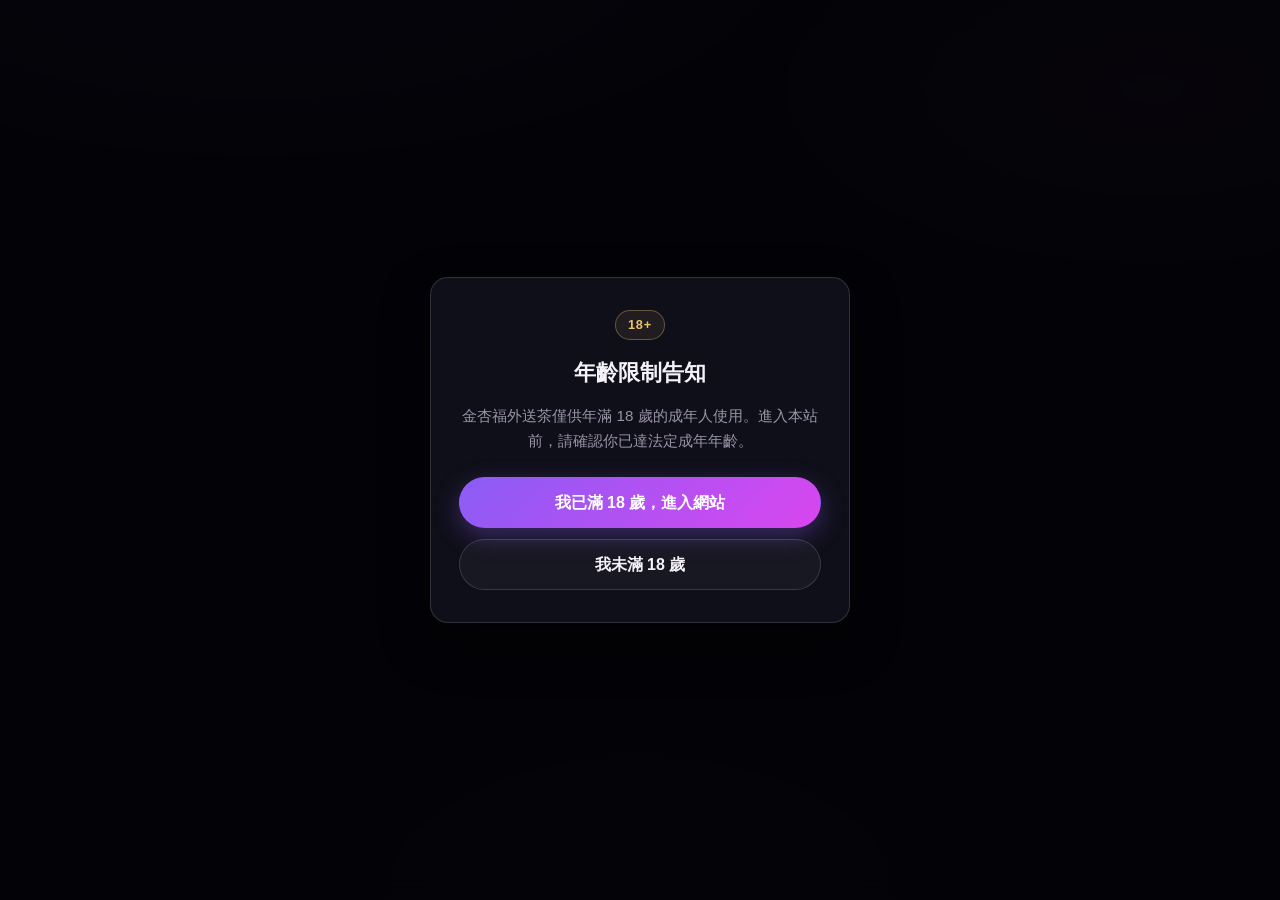
<file: index.html>
<!DOCTYPE html>
<html lang="zh-Hant">
<head>
  <meta charset="UTF-8" />
  <meta name="viewport" content="width=device-width, initial-scale=1" />
  <title>金杏福外送茶</title>
  <meta name="description" content="金杏福外送茶 — 簡潔的交友配對平台。" />
  <link rel="stylesheet" href="css/styles.css?v=20261018e" />
  <style>
    .home-simple {
      min-height: calc(100vh - 140px);
      display: flex;
      align-items: center;
      justify-content: center;
      text-align: center;
      padding: 3rem 1rem 4rem;
    }
    .home-simple h1 {
      font-size: clamp(2rem, 5vw, 3rem);
      margin: 0 0 0.75rem;
      letter-spacing: 0.02em;
    }
    .home-simple h1 em {
      font-style: normal;
      background: linear-gradient(120deg, #c4b5fd, #f9a8d4, #fcd34d);
      -webkit-background-clip: text;
      background-clip: text;
      color: transparent;
    }
    .home-simple .lead {
      margin: 0 auto 1.75rem;
      max-width: 22rem;
      color: var(--text-muted, #a1a1aa);
      font-size: 1.05rem;
      line-height: 1.6;
    }
    .region-grid {
      display: grid;
      grid-template-columns: repeat(3, minmax(0, 1fr));
      gap: 1rem;
      max-width: 42rem;
      margin: 0 auto;
      text-align: center;
    }
    @media (max-width: 640px) {
      .region-grid { grid-template-columns: 1fr; max-width: 16rem; }
    }
    .region-card {
      display: flex;
      flex-direction: column;
      align-items: center;
      gap: 0.75rem;
      padding: 0.25rem;
    }
    .region-card .btn {
      min-width: 7.5rem;
      justify-content: center;
    }
    .region-cities {
      list-style: none;
      margin: 0;
      padding: 0;
      color: var(--text-muted, #a1a1aa);
      font-size: 0.9rem;
      line-height: 1.7;
    }
    .site-footer.compact {
      padding: 1.25rem 0;
      text-align: center;
      font-size: 0.85rem;
      color: var(--text-muted, #71717a);
    }
    .site-footer.compact .legal { display: none; }
    .site-nav-title-only .container {
      justify-content: center;
    }
  </style>
</head>
<body>
  <nav class="site-nav site-nav-title-only">
    <div class="container">
      <a class="brand" href="index.html">
        <span class="brand-mark">金</span>
        <span class="brand-text">金杏福外送茶</span>
      </a>
    </div>
  </nav>

  <main class="home-simple">
    <div>
      <h1>金杏福外送茶<br /><em>選擇今晚約會的對象</em></h1>
      <p class="lead">遇見心動的她</p>
      <div class="region-grid">
        <div class="region-card">
          <a class="btn btn-primary" href="browse.html?region=north&pick=1">北部</a>
          <ul class="region-cities">
            <li>台北</li>
            <li>新北</li>
            <li>桃園</li>
            <li>新竹</li>
          </ul>
        </div>
        <div class="region-card">
          <a class="btn btn-primary" href="browse.html?region=central&pick=1">中部</a>
          <ul class="region-cities">
            <li>台中</li>
          </ul>
        </div>
        <div class="region-card">
          <a class="btn btn-primary" href="browse.html?region=south&pick=1">南部</a>
          <ul class="region-cities">
            <li>台南</li>
            <li>高雄</li>
          </ul>
        </div>
      </div>
    </div>
  </main>

  <footer class="site-footer compact">
    <div class="container">© 2026 金杏福外送茶</div>
  </footer>

  <script src="js/app.js?v=20261018e"></script>
</body>
</html>
</file>
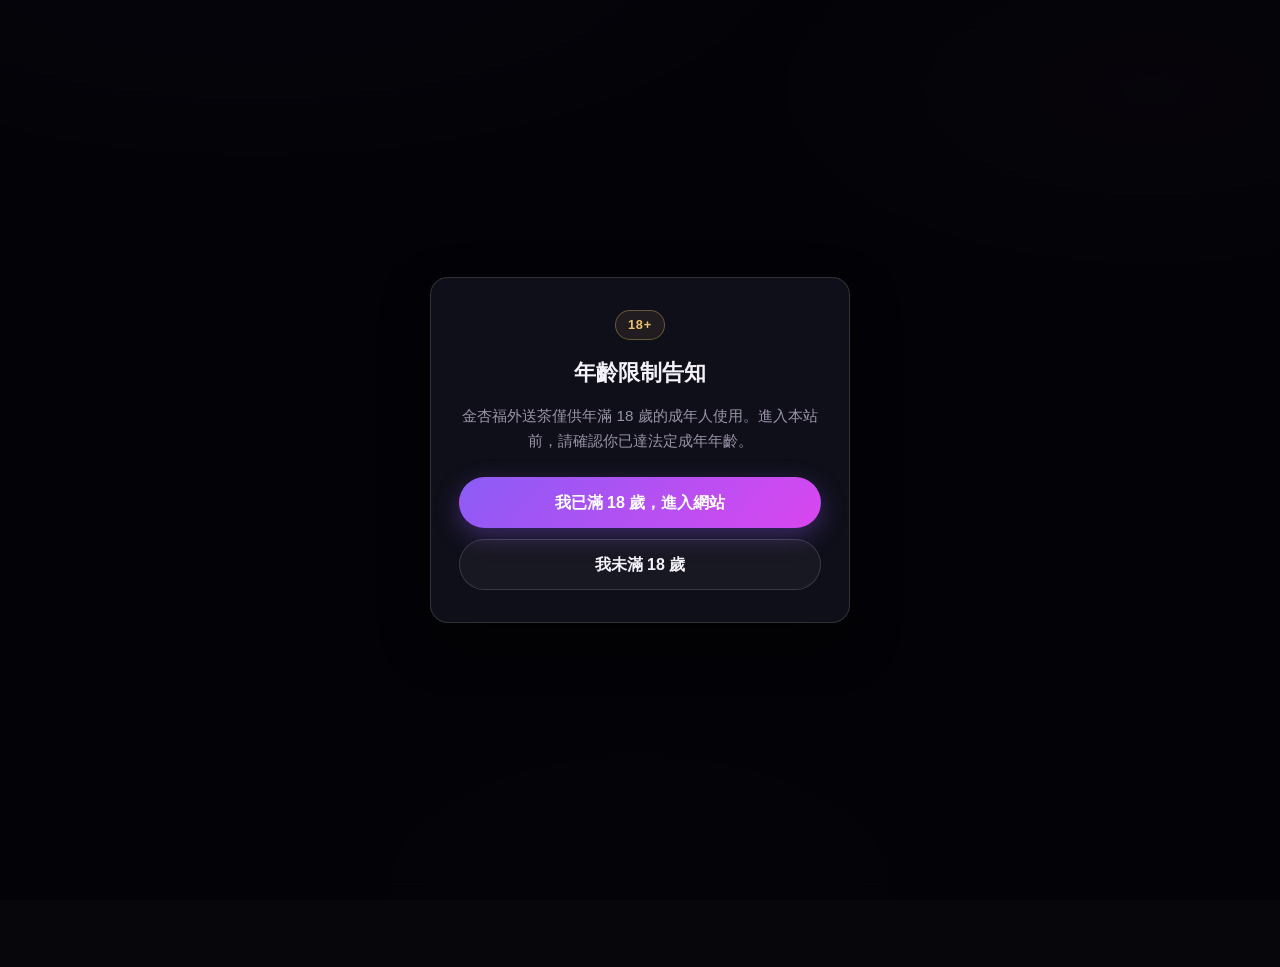
<file: admin.html>
<!DOCTYPE html>
<html lang="zh-Hant">
<head>
  <meta charset="UTF-8" />
  <meta name="viewport" content="width=device-width, initial-scale=1" />
  <title>金杏福外送茶</title>
  <meta http-equiv="refresh" content="0; url=index.html" />
  <link rel="stylesheet" href="css/styles.css?v=20261018e" />
</head>
<body>
  <main class="container" style="padding:4rem 1rem;text-align:center">
    <p style="color:var(--text-muted)">頁面不存在</p>
    <p><a class="btn btn-ghost" href="index.html">回首頁</a></p>
  </main>
</body>
</html>
</file>
<file: css/styles.css>
/* 金杏福外送茶 — 時尚深色主題 */
:root {
  --bg: #07070b;
  --bg-elevated: #0e0e16;
  --bg-card: rgba(22, 22, 34, 0.72);
  --border: rgba(255, 255, 255, 0.08);
  --border-strong: rgba(255, 255, 255, 0.14);
  --text: #f4f1f8;
  --text-muted: #9a93a8;
  --accent: #c084fc;
  --accent-2: #f472b6;
  --gold: #e8c36a;
  --rose: #fb7185;
  --success: #34d399;
  --danger: #f87171;
  --violet: #8b5cf6;
  --radius: 18px;
  --radius-sm: 12px;
  --shadow: 0 20px 50px rgba(0, 0, 0, 0.45);
  --font: "Segoe UI", "PingFang TC", "Noto Sans TC", "Microsoft JhengHei", sans-serif;
  --nav-h: 68px;
  --glow: 0 0 40px rgba(192, 132, 252, 0.25);
}

*,
*::before,
*::after {
  box-sizing: border-box;
  margin: 0;
  padding: 0;
}

html {
  scroll-behavior: smooth;
}

body {
  font-family: var(--font);
  background: var(--bg);
  color: var(--text);
  min-height: 100vh;
  line-height: 1.6;
  -webkit-font-smoothing: antialiased;
}

body::before {
  content: "";
  position: fixed;
  inset: 0;
  pointer-events: none;
  z-index: -1;
  background:
    radial-gradient(ellipse 80% 50% at 20% -10%, rgba(139, 92, 246, 0.28), transparent 55%),
    radial-gradient(ellipse 60% 40% at 90% 10%, rgba(244, 114, 182, 0.18), transparent 50%),
    radial-gradient(ellipse 50% 40% at 50% 100%, rgba(232, 195, 106, 0.08), transparent 50%),
    var(--bg);
}

a {
  color: inherit;
  text-decoration: none;
}

img {
  max-width: 100%;
  display: block;
}

button,
input,
select,
textarea {
  font: inherit;
  color: inherit;
}

.container {
  width: min(1120px, calc(100% - 2rem));
  margin-inline: auto;
}

/* —— Nav —— */
.site-nav {
  position: sticky;
  top: 0;
  z-index: 100;
  height: var(--nav-h);
  display: flex;
  align-items: center;
  backdrop-filter: blur(18px);
  background: rgba(7, 7, 11, 0.72);
  border-bottom: 1px solid var(--border);
}

.site-nav .container {
  display: flex;
  align-items: center;
  justify-content: space-between;
  gap: 1rem;
}

.brand {
  display: flex;
  align-items: center;
  gap: 0.65rem;
  font-weight: 700;
  letter-spacing: 0.04em;
}

.brand-mark {
  width: 36px;
  height: 36px;
  border-radius: 12px;
  background: linear-gradient(135deg, var(--violet), var(--accent-2));
  box-shadow: var(--glow);
  display: grid;
  place-items: center;
  font-size: 0.95rem;
}

.brand-text {
  font-size: 1.15rem;
}

.brand-text span {
  color: var(--text-muted);
  font-weight: 500;
  font-size: 0.78rem;
  margin-left: 0.35rem;
  letter-spacing: 0.12em;
  text-transform: uppercase;
}

.nav-links {
  display: flex;
  align-items: center;
  gap: 0.35rem;
  list-style: none;
}

.nav-links a {
  padding: 0.45rem 0.85rem;
  border-radius: 999px;
  color: var(--text-muted);
  font-size: 0.92rem;
  transition: 0.2s ease;
}

.nav-links a:hover,
.nav-links a.active {
  color: var(--text);
  background: rgba(255, 255, 255, 0.06);
}

.nav-cta {
  background: linear-gradient(135deg, var(--violet), var(--accent-2)) !important;
  color: #fff !important;
  font-weight: 600;
}

.nav-toggle {
  display: none;
  background: transparent;
  border: 1px solid var(--border);
  border-radius: 10px;
  padding: 0.4rem 0.6rem;
  cursor: pointer;
}

/* —— Buttons —— */
.btn {
  display: inline-flex;
  align-items: center;
  justify-content: center;
  gap: 0.4rem;
  padding: 0.75rem 1.35rem;
  border-radius: 999px;
  border: 1px solid transparent;
  cursor: pointer;
  font-weight: 600;
  transition: 0.2s ease;
  white-space: nowrap;
}

.btn-primary {
  background: linear-gradient(135deg, var(--violet), #d946ef);
  color: #fff;
  box-shadow: 0 8px 24px rgba(139, 92, 246, 0.35);
}

.btn-primary:hover {
  transform: translateY(-1px);
  filter: brightness(1.08);
}

.btn-ghost {
  background: rgba(255, 255, 255, 0.04);
  border-color: var(--border-strong);
  color: var(--text);
}

.btn-ghost:hover {
  background: rgba(255, 255, 255, 0.08);
}

.btn-gold {
  background: linear-gradient(135deg, #d4a84b, var(--gold));
  color: #1a1205;
}

.btn-danger {
  background: rgba(248, 113, 113, 0.15);
  border-color: rgba(248, 113, 113, 0.35);
  color: var(--danger);
}

.btn-success {
  background: rgba(52, 211, 153, 0.15);
  border-color: rgba(52, 211, 153, 0.35);
  color: var(--success);
}

.btn-sm {
  padding: 0.4rem 0.85rem;
  font-size: 0.85rem;
}

.btn-icon {
  width: 56px;
  height: 56px;
  border-radius: 50%;
  padding: 0;
  font-size: 1.35rem;
}

/* —— Hero —— */
.hero {
  padding: 4.5rem 0 3.5rem;
  display: grid;
  grid-template-columns: 1.15fr 0.85fr;
  gap: 2.5rem;
  align-items: center;
}

.eyebrow {
  display: inline-flex;
  align-items: center;
  gap: 0.5rem;
  padding: 0.35rem 0.85rem;
  border-radius: 999px;
  border: 1px solid var(--border-strong);
  background: rgba(255, 255, 255, 0.03);
  color: var(--gold);
  font-size: 0.82rem;
  letter-spacing: 0.06em;
  margin-bottom: 1.25rem;
}

.hero h1 {
  font-size: clamp(2.1rem, 4.5vw, 3.4rem);
  line-height: 1.15;
  font-weight: 750;
  letter-spacing: -0.02em;
  margin-bottom: 1rem;
}

.hero h1 em {
  font-style: normal;
  background: linear-gradient(120deg, var(--accent), var(--accent-2), var(--gold));
  -webkit-background-clip: text;
  background-clip: text;
  color: transparent;
}

.hero-lead {
  color: var(--text-muted);
  font-size: 1.08rem;
  max-width: 36rem;
  margin-bottom: 1.75rem;
}

.hero-actions {
  display: flex;
  flex-wrap: wrap;
  gap: 0.75rem;
  margin-bottom: 2rem;
}

.hero-stats {
  display: flex;
  gap: 1.75rem;
  flex-wrap: wrap;
}

.hero-stats div strong {
  display: block;
  font-size: 1.35rem;
  color: var(--text);
}

.hero-stats div span {
  color: var(--text-muted);
  font-size: 0.85rem;
}

.hero-visual {
  position: relative;
  min-height: 380px;
}

.glass-card {
  background: var(--bg-card);
  border: 1px solid var(--border);
  border-radius: var(--radius);
  backdrop-filter: blur(16px);
  box-shadow: var(--shadow);
}

.preview-stack {
  position: relative;
  height: 100%;
}

.preview-card {
  position: absolute;
  width: min(280px, 85%);
  padding: 1.1rem;
  transition: transform 0.35s ease;
}

.preview-card:nth-child(1) {
  top: 10%;
  left: 8%;
  transform: rotate(-6deg);
  z-index: 1;
}

.preview-card:nth-child(2) {
  top: 22%;
  right: 4%;
  transform: rotate(5deg);
  z-index: 2;
}

.preview-card:nth-child(3) {
  bottom: 6%;
  left: 18%;
  transform: rotate(-2deg);
  z-index: 3;
}

.preview-card:hover {
  transform: rotate(0deg) scale(1.03);
  z-index: 5;
}

.avatar {
  width: 64px;
  height: 64px;
  border-radius: 50%;
  display: grid;
  place-items: center;
  font-weight: 700;
  font-size: 1.25rem;
  color: #fff;
  flex-shrink: 0;
  border: 2px solid rgba(255, 255, 255, 0.2);
}

.avatar-lg {
  width: 96px;
  height: 96px;
  font-size: 2rem;
}

.avatar-xl {
  width: 140px;
  height: 140px;
  font-size: 2.8rem;
}

.preview-meta {
  display: flex;
  gap: 0.85rem;
  align-items: center;
}

.preview-meta h3 {
  font-size: 1.05rem;
}

.preview-meta p {
  color: var(--text-muted);
  font-size: 0.85rem;
}

.chip-row {
  display: flex;
  flex-wrap: wrap;
  gap: 0.35rem;
  margin-top: 0.85rem;
}

.chip {
  font-size: 0.75rem;
  padding: 0.2rem 0.55rem;
  border-radius: 999px;
  background: rgba(192, 132, 252, 0.12);
  border: 1px solid rgba(192, 132, 252, 0.25);
  color: #e9d5ff;
}

/* —— Sections —— */
.section {
  padding: 3.5rem 0;
}

.section-head {
  text-align: center;
  margin-bottom: 2.25rem;
}

.section-head h2 {
  font-size: clamp(1.6rem, 3vw, 2.1rem);
  margin-bottom: 0.5rem;
}

.section-head p {
  color: var(--text-muted);
  max-width: 34rem;
  margin-inline: auto;
}

.props {
  display: grid;
  grid-template-columns: repeat(3, 1fr);
  gap: 1.15rem;
}

.prop-card {
  padding: 1.5rem;
  transition: 0.25s ease;
}

.prop-card:hover {
  border-color: rgba(192, 132, 252, 0.35);
  transform: translateY(-3px);
}

.prop-icon {
  width: 44px;
  height: 44px;
  border-radius: 14px;
  display: grid;
  place-items: center;
  margin-bottom: 1rem;
  background: linear-gradient(135deg, rgba(139, 92, 246, 0.3), rgba(244, 114, 182, 0.2));
  font-size: 1.2rem;
}

.prop-card h3 {
  margin-bottom: 0.4rem;
  font-size: 1.1rem;
}

.prop-card p {
  color: var(--text-muted);
  font-size: 0.92rem;
}

.cta-band {
  margin: 1rem 0 3.5rem;
  padding: 2.25rem;
  text-align: center;
  background:
    linear-gradient(135deg, rgba(139, 92, 246, 0.2), rgba(244, 114, 182, 0.12)),
    var(--bg-card);
  border: 1px solid rgba(192, 132, 252, 0.25);
}

.cta-band h2 {
  margin-bottom: 0.5rem;
}

.cta-band p {
  color: var(--text-muted);
  margin-bottom: 1.25rem;
}

/* —— Browse —— */
.page-header {
  padding: 2rem 0 1.25rem;
}

.page-header h1 {
  font-size: clamp(1.6rem, 3vw, 2rem);
  margin-bottom: 0.35rem;
}

.page-header p {
  color: var(--text-muted);
}

.filters {
  display: flex;
  flex-wrap: wrap;
  gap: 0.75rem;
  padding: 1rem;
  margin-bottom: 1.5rem;
  align-items: end;
}

.filter-group {
  display: flex;
  flex-direction: column;
  gap: 0.35rem;
  min-width: 120px;
  flex: 1;
}

.filter-group label {
  font-size: 0.78rem;
  color: var(--text-muted);
  letter-spacing: 0.04em;
}

.field {
  background: rgba(255, 255, 255, 0.04);
  border: 1px solid var(--border);
  border-radius: var(--radius-sm);
  padding: 0.55rem 0.75rem;
  outline: none;
  width: 100%;
}

.field:focus {
  border-color: rgba(192, 132, 252, 0.5);
  box-shadow: 0 0 0 3px rgba(139, 92, 246, 0.15);
}

.profile-grid {
  display: grid;
  grid-template-columns: repeat(3, minmax(0, 1fr));
  gap: 1.15rem;
  padding-bottom: 3rem;
}

@media (max-width: 900px) {
  .profile-grid {
    grid-template-columns: repeat(2, minmax(0, 1fr));
  }
}

@media (max-width: 560px) {
  .profile-grid {
    grid-template-columns: 1fr;
  }
}

.profile-card {
  padding: 0;
  overflow: hidden;
  cursor: pointer;
  transition: 0.25s ease;
  display: flex;
  flex-direction: column;
  gap: 0;
}

.profile-card:hover {
  transform: translateY(-4px);
  border-color: rgba(192, 132, 252, 0.4);
  box-shadow: var(--glow);
}

.profile-card .card-cover {
  width: 100%;
  aspect-ratio: 3 / 4;
  background: #12121a;
  overflow: hidden;
}

.profile-card .card-cover img {
  width: 100%;
  height: 100%;
  object-fit: cover;
  display: block;
  transition: transform 0.35s ease;
}

.profile-card:hover .card-cover img {
  transform: scale(1.03);
}

.profile-card .card-cover-fallback {
  display: flex;
  align-items: center;
  justify-content: center;
  color: #fff;
  font-weight: 700;
  font-size: 1.35rem;
}

.profile-card .card-body {
  padding: 0.9rem 1rem 1.05rem;
  display: flex;
  flex-direction: column;
  gap: 0.3rem;
}

.profile-card h3 {
  font-size: 1.08rem;
}

.profile-card .meta {
  color: var(--text-muted);
  font-size: 0.85rem;
}

.profile-card .bio {
  color: var(--text-muted);
  font-size: 0.88rem;
  margin-top: 0.25rem;
  display: -webkit-box;
  -webkit-line-clamp: 2;
  -webkit-box-orient: vertical;
  overflow: hidden;
}

.profile-card .review-count {
  margin-top: 0.35rem;
}

.empty-state {
  text-align: center;
  padding: 3rem 1rem;
  color: var(--text-muted);
}

/* —— Modal / Detail —— */
.modal-backdrop {
  position: fixed;
  inset: 0;
  background: rgba(0, 0, 0, 0.65);
  backdrop-filter: blur(6px);
  z-index: 200;
  display: none;
  align-items: center;
  justify-content: center;
  padding: 1rem;
}

.modal-backdrop.open {
  display: flex;
}

.modal {
  width: min(480px, 100%);
  padding: 1.75rem;
  position: relative;
  max-height: 90vh;
  overflow: auto;
}

.modal-close {
  position: absolute;
  top: 0.85rem;
  right: 0.85rem;
  background: rgba(255, 255, 255, 0.06);
  border: 1px solid var(--border);
  width: 36px;
  height: 36px;
  border-radius: 50%;
  cursor: pointer;
  color: var(--text);
}

.detail-header {
  display: flex;
  gap: 1.1rem;
  align-items: center;
  margin-bottom: 1.1rem;
  padding-right: 2rem;
}

.detail-header h2 {
  font-size: 1.45rem;
}

.detail-header .meta {
  color: var(--text-muted);
}

.detail-bio {
  color: var(--text-muted);
  margin-bottom: 1rem;
}

.modal-actions {
  display: flex;
  gap: 0.65rem;
  margin-top: 1.25rem;
  flex-wrap: wrap;
}

/* —— Match / Swipe —— */
.match-stage {
  display: flex;
  flex-direction: column;
  align-items: center;
  padding: 1.5rem 0 3rem;
  min-height: calc(100vh - var(--nav-h) - 4rem);
}

.swipe-card {
  width: min(360px, 100%);
  padding: 1.75rem 1.5rem 1.5rem;
  text-align: center;
  position: relative;
  transition: transform 0.35s ease, opacity 0.35s ease;
}

.swipe-card.fly-left {
  transform: translateX(-120%) rotate(-12deg);
  opacity: 0;
}

.swipe-card.fly-right {
  transform: translateX(120%) rotate(12deg);
  opacity: 0;
}

.swipe-card .avatar-xl {
  margin: 0 auto 1.1rem;
}

.swipe-card h2 {
  font-size: 1.55rem;
  margin-bottom: 0.25rem;
}

.swipe-card .meta {
  color: var(--text-muted);
  margin-bottom: 0.85rem;
}

.swipe-card .bio {
  color: var(--text-muted);
  font-size: 0.95rem;
  margin-bottom: 1rem;
}

.swipe-actions {
  display: flex;
  gap: 1.25rem;
  margin-top: 1.75rem;
  align-items: center;
}

.btn-pass {
  background: rgba(255, 255, 255, 0.06);
  border: 1px solid var(--border-strong);
  color: var(--text-muted);
}

.btn-pass:hover {
  color: var(--danger);
  border-color: rgba(248, 113, 113, 0.4);
}

.btn-like {
  background: linear-gradient(135deg, var(--violet), var(--accent-2));
  color: #fff;
  box-shadow: var(--glow);
  width: 68px;
  height: 68px;
  font-size: 1.6rem;
}

.match-success {
  text-align: center;
}

.match-success h2 {
  background: linear-gradient(120deg, var(--accent), var(--gold));
  -webkit-background-clip: text;
  background-clip: text;
  color: transparent;
  font-size: 1.8rem;
  margin: 0.75rem 0 0.5rem;
}

.match-success p {
  color: var(--text-muted);
  margin-bottom: 1.25rem;
}

.match-pair {
  display: flex;
  justify-content: center;
  align-items: center;
  gap: 1rem;
  margin: 1rem 0 1.5rem;
}

.match-pair .heart {
  font-size: 1.5rem;
  color: var(--accent-2);
}

.toolbar-row {
  display: flex;
  gap: 0.65rem;
  flex-wrap: wrap;
  margin-bottom: 1rem;
  justify-content: center;
}

.badge {
  display: inline-flex;
  padding: 0.15rem 0.55rem;
  border-radius: 999px;
  font-size: 0.75rem;
  font-weight: 600;
}

.badge-on {
  background: rgba(52, 211, 153, 0.15);
  color: var(--success);
}

.badge-off {
  background: rgba(248, 113, 113, 0.15);
  color: var(--danger);
}

/* —— Admin —— */
.admin-layout {
  padding-bottom: 3rem;
}

.admin-toolbar {
  display: flex;
  flex-wrap: wrap;
  gap: 0.75rem;
  margin-bottom: 1.25rem;
  align-items: center;
}

.admin-toolbar .search {
  flex: 1;
  min-width: 180px;
}

.table-wrap {
  overflow-x: auto;
  border-radius: var(--radius);
  border: 1px solid var(--border);
  background: var(--bg-card);
}

table {
  width: 100%;
  border-collapse: collapse;
  font-size: 0.9rem;
}

th,
td {
  text-align: left;
  padding: 0.85rem 1rem;
  border-bottom: 1px solid var(--border);
  vertical-align: middle;
}

th {
  color: var(--text-muted);
  font-weight: 600;
  font-size: 0.78rem;
  letter-spacing: 0.04em;
  background: rgba(0, 0, 0, 0.25);
}

tr:last-child td {
  border-bottom: none;
}

tr:hover td {
  background: rgba(255, 255, 255, 0.02);
}

.cell-user {
  display: flex;
  align-items: center;
  gap: 0.65rem;
}

.cell-user .avatar {
  width: 40px;
  height: 40px;
  font-size: 0.9rem;
}

.actions-cell {
  display: flex;
  flex-wrap: wrap;
  gap: 0.35rem;
}

.form-grid {
  display: grid;
  gap: 0.85rem;
}

.form-grid .filter-group {
  min-width: 0;
}

.form-row-2 {
  display: grid;
  grid-template-columns: 1fr 1fr;
  gap: 0.85rem;
}

.interest-checks {
  display: flex;
  flex-wrap: wrap;
  gap: 0.4rem;
}

.interest-checks label {
  display: inline-flex;
  align-items: center;
  gap: 0.3rem;
  padding: 0.3rem 0.55rem;
  border-radius: 999px;
  background: rgba(255, 255, 255, 0.04);
  border: 1px solid var(--border);
  font-size: 0.8rem;
  cursor: pointer;
  color: var(--text-muted);
}

.interest-checks input {
  accent-color: var(--violet);
}

footer.site-footer {
  border-top: 1px solid var(--border);
  padding: 1.75rem 0;
  color: var(--text-muted);
  font-size: 0.85rem;
  text-align: center;
}

footer.site-footer .legal {
  margin-top: 0.35rem;
  font-size: 0.78rem;
  opacity: 0.8;
}

/* —— Responsive —— */
@media (max-width: 860px) {
  .hero {
    grid-template-columns: 1fr;
    padding-top: 2.5rem;
  }

  .hero-visual {
    min-height: 300px;
    order: -1;
  }

  .props {
    grid-template-columns: 1fr;
  }

  .nav-toggle {
    display: inline-flex;
  }

  .nav-links {
    display: none;
    position: absolute;
    top: var(--nav-h);
    left: 0;
    right: 0;
    flex-direction: column;
    padding: 0.75rem;
    background: rgba(10, 10, 16, 0.96);
    border-bottom: 1px solid var(--border);
  }

  .nav-links.open {
    display: flex;
  }

  .nav-links a {
    width: 100%;
    text-align: center;
  }

  .form-row-2 {
    grid-template-columns: 1fr;
  }
}

@media (max-width: 480px) {
  .hero-stats {
    gap: 1rem;
  }

  .preview-card {
    width: 78%;
  }
}

/* —— 18+ 年齡告知 —— */
#age-gate {
  position: fixed;
  inset: 0;
  z-index: 99999;
  display: flex;
  align-items: center;
  justify-content: center;
  padding: 1.5rem;
  background: rgba(4, 4, 8, 0.92);
  backdrop-filter: blur(12px);
}
#age-gate[hidden] {
  display: none !important;
}
.age-gate-card {
  width: min(420px, 100%);
  padding: 2rem 1.75rem;
  border-radius: var(--radius);
  border: 1px solid var(--border-strong);
  background: var(--bg-card);
  box-shadow: var(--shadow);
  text-align: center;
}
.age-gate-card .badge {
  display: inline-block;
  margin-bottom: 1rem;
  padding: 0.25rem 0.75rem;
  border-radius: 999px;
  font-size: 0.8rem;
  letter-spacing: 0.06em;
  color: var(--gold);
  border: 1px solid rgba(232, 195, 106, 0.35);
  background: rgba(232, 195, 106, 0.08);
}
.age-gate-card h2 {
  font-size: 1.35rem;
  margin-bottom: 0.75rem;
}
.age-gate-card p {
  color: var(--text-muted);
  font-size: 0.95rem;
  margin-bottom: 1.5rem;
  line-height: 1.65;
}
.age-gate-actions {
  display: flex;
  flex-direction: column;
  gap: 0.65rem;
}
.age-gate-actions .btn {
  width: 100%;
  justify-content: center;
}
body.age-gate-locked > *:not(#age-gate) {
  visibility: hidden;
  pointer-events: none;
}

/* Subpage nav: brand + region buttons only */
.site-nav-regions .container {
  display: flex;
  align-items: center;
  justify-content: space-between;
  gap: 1rem;
  flex-wrap: wrap;
}
.site-nav-regions .region-nav {
  display: flex;
  gap: 0.5rem;
  flex-wrap: wrap;
  list-style: none;
  margin: 0;
  padding: 0;
}
.site-nav-regions .region-nav a {
  display: inline-flex;
  align-items: center;
  justify-content: center;
  min-width: 4.5rem;
  padding: 0.45rem 0.95rem;
  border-radius: 999px;
  border: 1px solid var(--border-strong);
  color: var(--text-muted);
  text-decoration: none;
  font-size: 0.92rem;
}
.site-nav-regions .region-nav a:hover {
  color: var(--text);
  border-color: rgba(192, 132, 252, 0.45);
}
.site-nav-regions .region-nav a.active {
  color: #fff;
  border-color: transparent;
  background: linear-gradient(120deg, #8b5cf6, #f472b6);
}

.avatar-photo {
  padding: 0;
  overflow: hidden;
  background: #1a1a24;
}
.avatar-photo img {
  width: 100%;
  height: 100%;
  object-fit: cover;
  display: block;
  filter: saturate(0.92) contrast(0.96);
}
.photo-upload {
  display: flex;
  align-items: center;
  gap: 1rem;
  flex-wrap: wrap;
}
.photo-upload .preview {
  width: 72px;
  height: 72px;
  border-radius: 50%;
  overflow: hidden;
  border: 1px solid var(--border-strong);
  background: #1a1a24;
  flex-shrink: 0;
}
.photo-upload .preview img {
  width: 100%;
  height: 100%;
  object-fit: cover;
}
.photo-upload .preview.empty {
  display: flex;
  align-items: center;
  justify-content: center;
  color: var(--text-muted);
  font-size: 0.75rem;
}
.photo-upload .photo-actions {
  display: flex;
  flex-direction: column;
  gap: 0.5rem;
  align-items: flex-start;
}

.avatar-nameplate {
  display: flex;
  align-items: center;
  justify-content: center;
  padding: 0.25rem;
  text-align: center;
  line-height: 1.15;
  font-weight: 600;
  color: #fff;
}
.avatar-nameplate span {
  display: -webkit-box;
  -webkit-line-clamp: 2;
  -webkit-box-orient: vertical;
  overflow: hidden;
  font-size: 0.72rem;
  word-break: break-all;
}
.avatar-lg.avatar-nameplate span,
.avatar-xl.avatar-nameplate span {
  font-size: 0.95rem;
}

.photo-upload-multi {
  display: flex;
  flex-direction: column;
  gap: 0.75rem;
}
.photo-grid {
  display: flex;
  flex-wrap: wrap;
  gap: 0.5rem;
  min-height: 4.5rem;
}
.photo-grid .thumb {
  position: relative;
  width: 72px;
  height: 72px;
  border-radius: 12px;
  overflow: hidden;
  border: 1px solid var(--border-strong);
  background: #1a1a24;
}
.photo-grid .thumb img {
  width: 100%;
  height: 100%;
  object-fit: cover;
}
.photo-grid .thumb .rm {
  position: absolute;
  top: 2px;
  right: 2px;
  width: 22px;
  height: 22px;
  border: none;
  border-radius: 50%;
  background: rgba(0,0,0,0.65);
  color: #fff;
  cursor: pointer;
  font-size: 0.75rem;
  line-height: 1;
}
.photo-grid .empty-hint {
  color: var(--text-muted);
  font-size: 0.85rem;
  align-self: center;
}
.detail-gallery {
  display: flex;
  gap: 0.5rem;
  overflow-x: auto;
  margin: 0.75rem 0 1rem;
  padding-bottom: 0.25rem;
}
.detail-hero {
  width: 100%;
  border-radius: 14px;
  overflow: hidden;
  margin-bottom: 0.9rem;
  background: #12121a;
  aspect-ratio: 3 / 4;
  max-height: 420px;
}
.detail-hero img {
  width: 100%;
  height: 100%;
  object-fit: cover;
  display: block;
}
.detail-header-text {
  margin-bottom: 0.5rem;
}
.detail-gallery {
  display: flex;
  gap: 0.5rem;
  overflow-x: auto;
  margin: 0.5rem 0 0.85rem;
  padding-bottom: 0.25rem;
}
.detail-gallery img {
  width: 88px;
  height: 88px;
  object-fit: cover;
  border-radius: 10px;
  border: 1px solid var(--border-strong);
  flex-shrink: 0;
}

.review-list {
  display: flex;
  flex-direction: column;
  gap: 0.65rem;
  max-height: 240px;
  overflow-y: auto;
  margin-bottom: 0.25rem;
}
.review-item {
  padding: 0.75rem 0.85rem;
  border-radius: 12px;
  border: 1px solid var(--border);
  background: rgba(255,255,255,0.03);
}
.review-item .stars {
  color: var(--gold, #e8c36a);
  font-size: 0.85rem;
  margin-bottom: 0.25rem;
}
.review-item .meta {
  color: var(--text-muted);
  font-size: 0.75rem;
  margin-top: 0.35rem;
}
.review-item .rm-review {
  float: right;
  border: none;
  background: transparent;
  color: var(--text-muted);
  cursor: pointer;
  font-size: 0.8rem;
}
.review-empty {
  color: var(--text-muted);
  font-size: 0.9rem;
  padding: 0.5rem 0;
}

.review-item .pics {
  display: flex;
  flex-wrap: wrap;
  gap: 0.4rem;
  margin-top: 0.5rem;
}
.review-item .pics img {
  width: 64px;
  height: 64px;
  object-fit: cover;
  border-radius: 8px;
  border: 1px solid var(--border-strong);
}

.front-reviews {
  margin-top: 1.1rem;
  text-align: left;
}
.front-reviews h3 {
  font-size: 1rem;
  margin-bottom: 0.6rem;
}
.modal .front-reviews .review-list {
  max-height: 220px;
}

/* ---- 雲端連線狀態 / 載入失敗 / 照片遷移 ---- */
.cloud-status {
  position: fixed;
  right: 0.75rem;
  bottom: 0.75rem;
  z-index: 900;
  font: inherit;
  font-size: 0.75rem;
  padding: 0.35rem 0.75rem;
  border-radius: 999px;
  border: 1px solid var(--border-strong);
  background: rgba(14, 14, 22, 0.9);
  color: var(--text-muted);
  cursor: pointer;
}
.cloud-status.cloud-ok { color: var(--success); border-color: rgba(52, 211, 153, 0.45); }
.cloud-status.cloud-error { color: var(--danger); border-color: rgba(248, 113, 113, 0.6); }
.cloud-status.cloud-pending { color: var(--gold); }
.load-error { text-align: center; }
.load-error strong { color: var(--danger); font-size: 1.05rem; }
.load-error p { margin: 0.5rem 0; color: var(--text); word-break: break-word; }
.load-error .load-error-hint { color: var(--text-muted); font-size: 0.8rem; }
.migrate-log {
  max-height: 14rem;
  overflow: auto;
  font-size: 0.78rem;
  line-height: 1.5;
  background: rgba(0, 0, 0, 0.35);
  border-radius: 8px;
  padding: 0.6rem 0.75rem;
  white-space: pre-wrap;
  word-break: break-all;
  color: var(--text-muted);
}
.migrate-bar { height: 8px; background: rgba(255, 255, 255, 0.08); border-radius: 999px; overflow: hidden; margin: 0.5rem 0; }
.migrate-bar > span { display: block; height: 100%; width: 0; background: linear-gradient(120deg, #8b5cf6, #f472b6); transition: width 0.2s; }
.legacy-banner {
  margin: 0 0 1rem;
  padding: 0.75rem 1rem;
  border: 1px solid rgba(232, 195, 106, 0.5);
  border-radius: var(--radius-sm);
  color: var(--gold);
  font-size: 0.9rem;
}

/* 手機頂端列：品牌與地區按鈕自動換行，不再被固定高度裁掉 */
.site-nav-regions {
  height: auto;
  min-height: var(--nav-h);
  padding: 0.5rem 0;
}
.site-nav-regions .container {
  row-gap: 0.5rem;
}
.brand-text {
  white-space: nowrap;
}
@media (max-width: 560px) {
  .site-nav-regions .container {
    justify-content: flex-start;
  }
  .site-nav-regions .region-nav {
    width: 100%;
    flex-wrap: nowrap;
  }
  .site-nav-regions .region-nav li {
    flex: 1 1 0;
  }
  .site-nav-regions .region-nav a {
    min-width: 0;
    width: 100%;
    padding: 0.45rem 0.5rem;
  }
}
</file>
